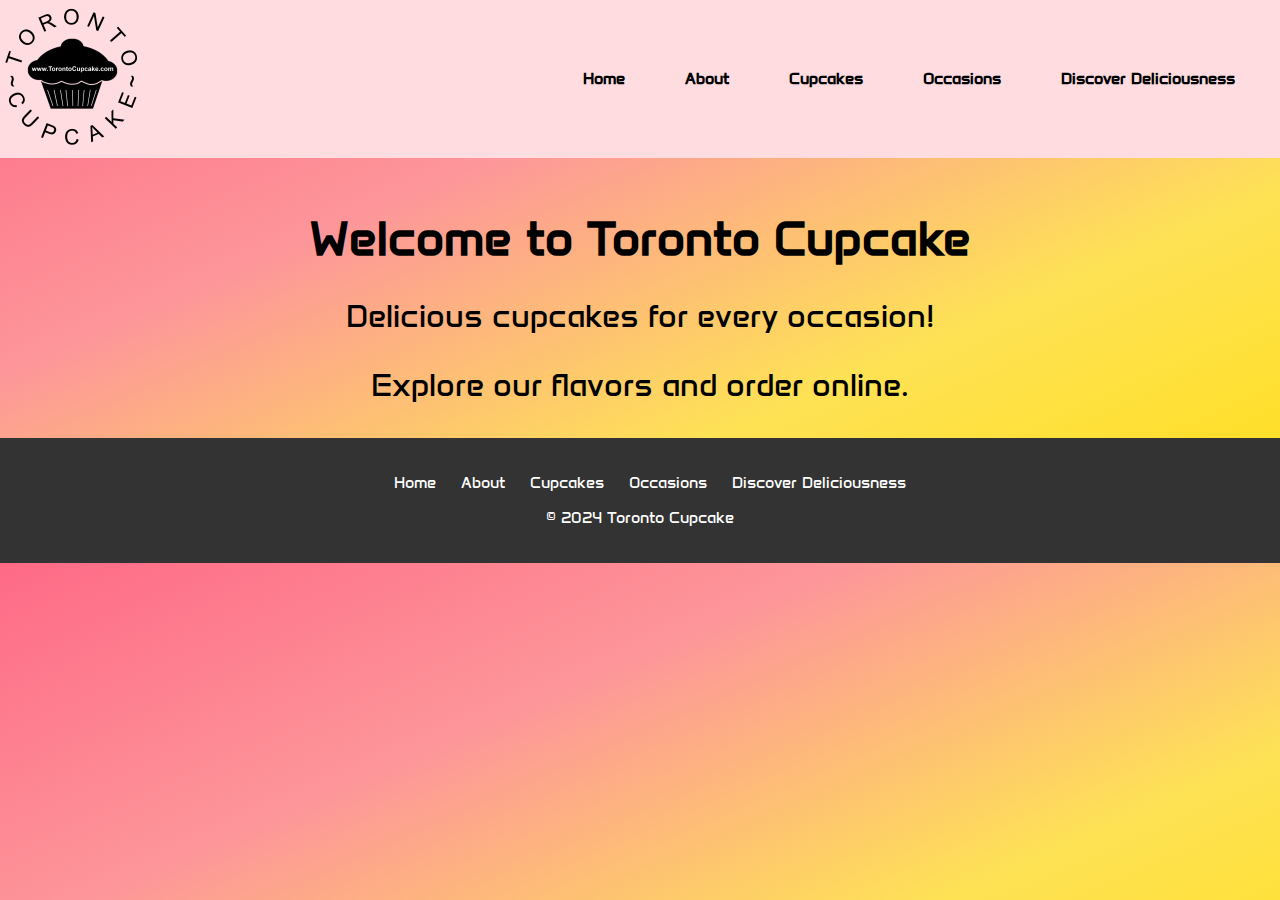
<file: index.html>
<!DOCTYPE html>
<html lang="en">
<head>
  <meta charset="utf-8">
  <meta name="viewport" content="width=device-width, initial-scale=1.0">
  <title>Toronto Cupcake</title>
  <link rel="stylesheet" href="css/styles.css">
  <link rel="stylesheet" href="css/reset.css">
  <link href="https://fonts.googleapis.com/css2?family=Anta&family=Kode+Mono:wght@400..700&family=Satisfy&display=swap" rel="stylesheet">
  <style>
    body {
      font-family: "Anta", "Kode Mono", "Satisfy", cursive, sans-serif;
    }
  </style>
</head>
<body>
  <!-- Header -->
  <header>
    <div class="logo">
      <img src="media/logo.png" alt="Toronto Cupcake Logo">
    </div>
    <nav>
      <ul>
        <li><a href="index.html">Home</a></li>
        <li><a href="about.html">About</a></li>
        <li><a href="https://torontocupcake.com/cupcakes.html">Cupcakes</a></li>
        <li><a href="https://torontocupcake.com/occasions.html">Occasions</a></li>
        <li><a href="contact.html">Discover Deliciousness</a></li> <!-- Updated CTA -->
      </ul>
    </nav>
  </header>

  <!-- Content -->
  <section class="categories">
    <div class="category">
      <h1>Welcome to Toronto Cupcake</h1>
      <p>Delicious cupcakes for every occasion!</p>
      <p>Explore our flavors and order online.</p>
    </div>
  </section>

  <!-- Footer -->
  <footer>
    <ul>
      <li><a href="index.html">Home</a></li>
      <li><a href="about.html">About</a></li>
      <li><a href="https://torontocupcake.com/cupcakes.html">Cupcakes</a></li>
      <li><a href="https://torontocupcake.com/occasions.html">Occasions</a></li>
      <li><a href="contact.html">Discover Deliciousness</a></li> <!-- Updated CTA -->
    </ul>
    <p>&copy; 2024 Toronto Cupcake</p>
  </footer>
</body>
</html>
</file>
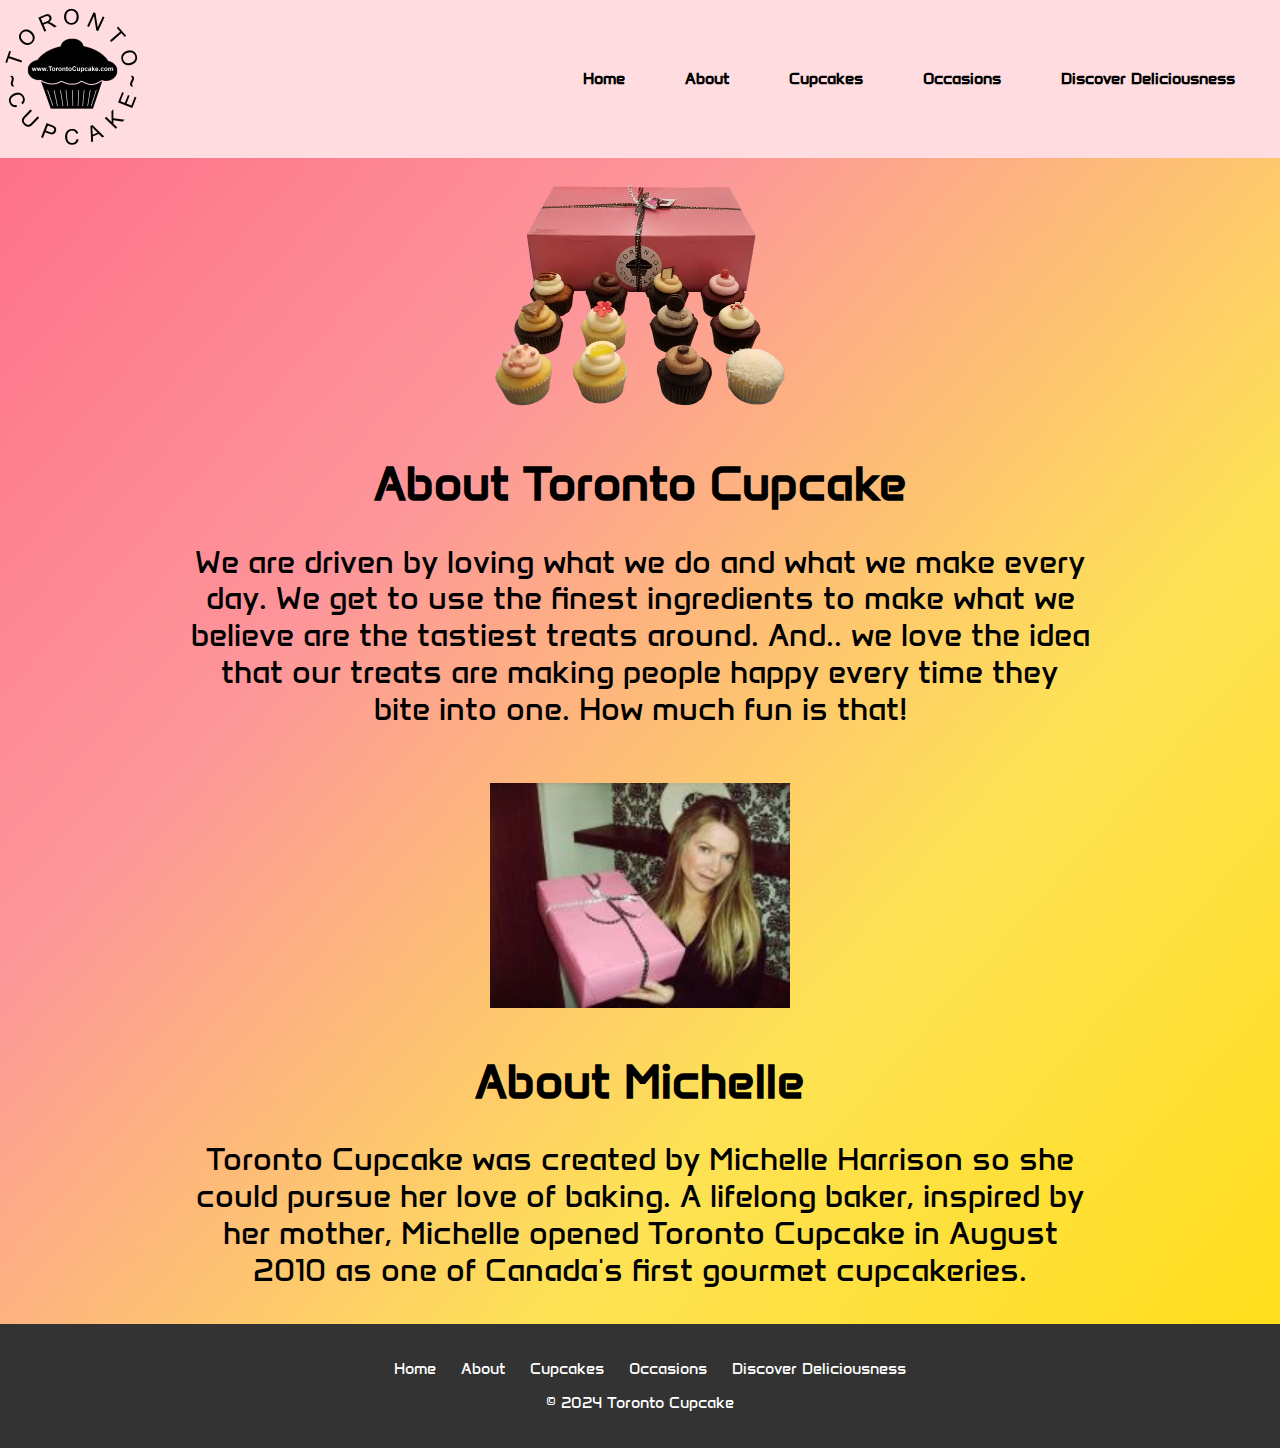
<file: about.html>
<!-- ABOUT.HTML -->

<!DOCTYPE html>
<html lang="en">
<head>
  <meta charset="utf-8">
  <meta name="viewport" content="width=device-width, initial-scale=1.0">
  <title>Toronto Cupcake</title>
  <link rel="stylesheet" href="css/styles.css">
  <link rel="stylesheet" href="css/reset.css">
  <link href="https://fonts.googleapis.com/css2?family=Anta&family=Kode+Mono:wght@400..700&family=Satisfy&display=swap" rel="stylesheet">
  <style>
    body {
      font-family: "Anta", "Kode Mono", "Satisfy", cursive, sans-serif;
    }
  </style>
</head>
<body>
  <!-- Header -->
  <header>
    <div class="logo">
      <img src="media//logo.png" alt="Toronto Cupcake Logo">
    </div>
     <nav>
      <ul>
        <li><a href="index.html">Home</a></li>
        <li><a href="about.html">About</a></li>
        <li><a href="https://torontocupcake.com/cupcakes.html">Cupcakes</a></li>
        <li><a href="https://torontocupcake.com/occasions.html">Occasions</a></li>
        <li><a href="contact.html">Discover Deliciousness</a></li>
      </ul>
    </nav>
  </header>
	
  <!-- Main content -->
  <section class="categories">
    <div class="category">
      <img src="media//cupcakes.jpg" alt="Logo of Toronto Cupcakes">
      <h1>About Toronto Cupcake</h1>
      <p>We are driven by loving what we do and what we make every day. We get to use the finest ingredients to make what we believe are the tastiest treats around. And.. we love the idea that our treats are making people happy every time they bite into one. How much fun is that! </p>
    </div>
  </section>

  <section class="categories">
    <div class="category">
      <img class="round-img" src="media//about.jpg" alt="Founder of Toronto Cupcakes">
      <h1>About Michelle</h1>
      <p>Toronto Cupcake was created by Michelle Harrison so she could pursue her love of baking. A lifelong baker, inspired by her mother, Michelle opened Toronto Cupcake in August 2010 as one of Canada's first gourmet cupcakeries. </p>
    </div>
  </section>

  <!-- Footer -->
  <footer>
    <ul>
      <li><a href="index.html">Home</a></li>
      <li><a href="about.html">About</a></li>
      <li><a href="https://torontocupcake.com/cupcakes.html">Cupcakes</a></li>
      <li><a href="https://torontocupcake.com/occasions.html">Occasions</a></li>
      <li><a href="contact.html">Discover Deliciousness</a></li>
    </ul>
    <p>&copy; 2024 Toronto Cupcake</p>
  </footer>
</body>
</html>
</file>
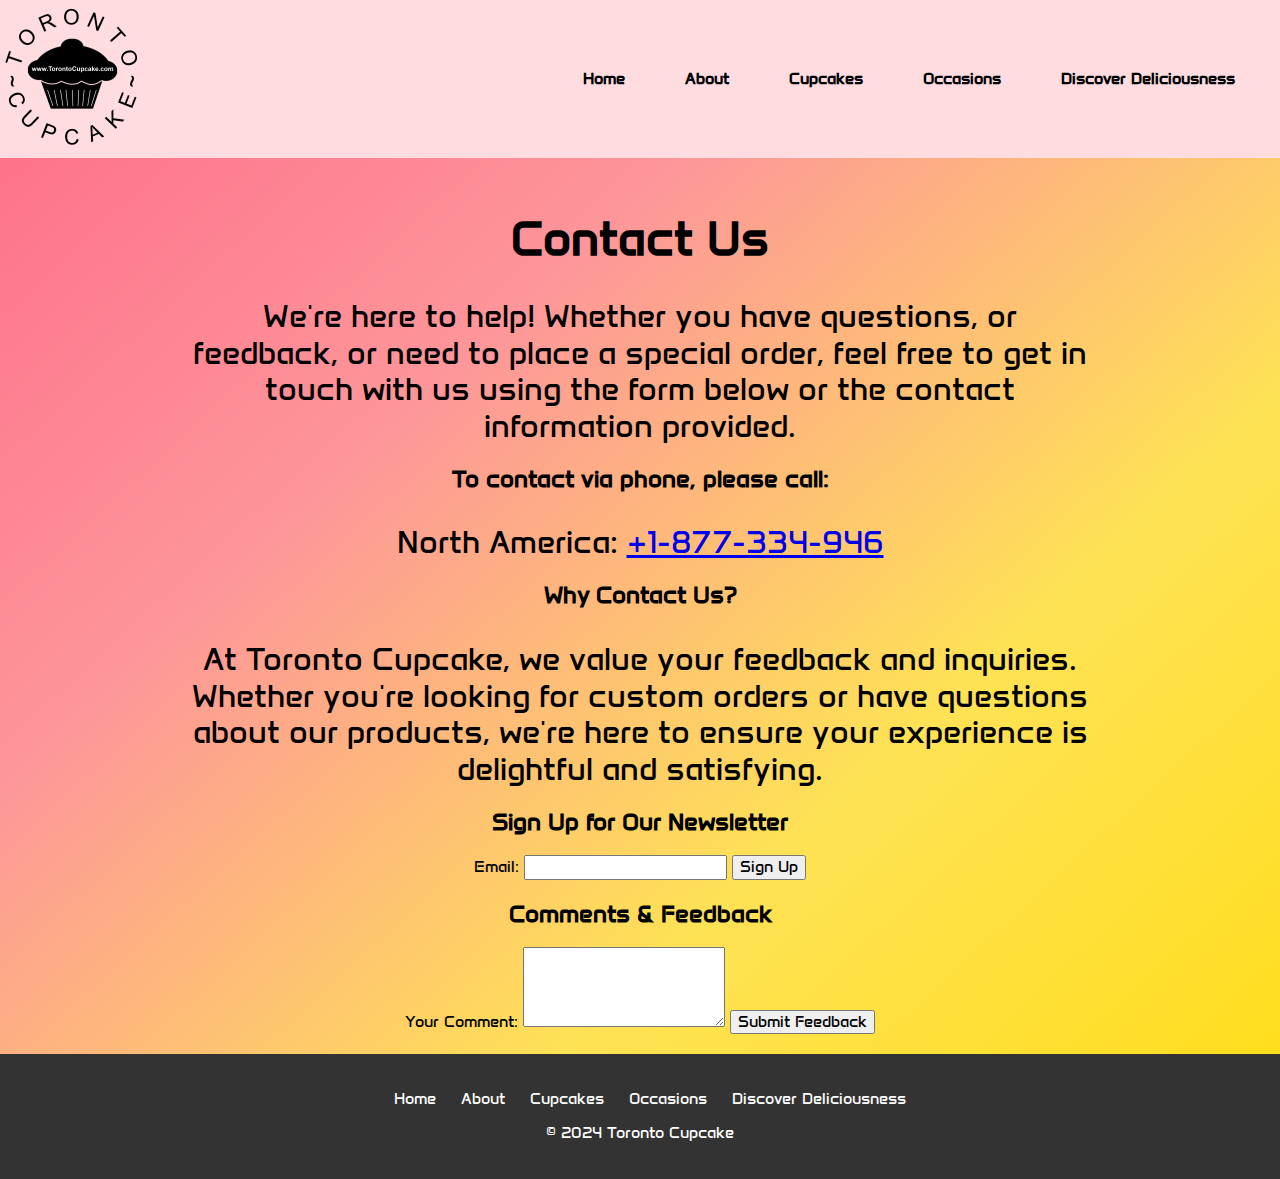
<file: contact.html>
<!DOCTYPE html>
<html lang="en">
<head>
  <meta charset="utf-8">
  <meta name="viewport" content="width=device-width, initial-scale=1.0">
  <title>Contact Toronto Cupcake</title>
  <link rel="stylesheet" href="css/styles.css">
  <link rel="stylesheet" href="css/reset.css">
  <link href="https://fonts.googleapis.com/css2?family=Anta&family=Kode+Mono:wght@400..700&family=Satisfy&display=swap" rel="stylesheet">
  <style>
    body {
      font-family: "Anta", "Kode Mono", "Satisfy", cursive, sans-serif;
    }
  </style>
</head>
<body>
  <!-- Header -->
  <header>
    <div class="logo">
      <img src="media/logo.png" alt="Toronto Cupcake Logo">
    </div>
    <nav>
      <ul>
        <li><a href="index.html">Home</a></li>
        <li><a href="about.html">About</a></li>
        <li><a href="https://torontocupcake.com/cupcakes.html">Cupcakes</a></li>
        <li><a href="https://torontocupcake.com/occasions.html">Occasions</a></li>
        <li><a href="contact.html">Discover Deliciousness</a></li>
      </ul>
    </nav>
  </header>

  <!-- Contact Section -->
  <section class="categories">
    <div class="category">
      <h1>Contact Us</h1>
      <p>We're here to help! Whether you have questions, or feedback, or need to place a special order, feel free to get in touch with us using the form below or the contact information provided.</p>
      <h2>To contact via phone, please call:</h2>
      <p>North America: <a href="tel:+18773349468">+1-877-334-946</a></p>
      <!-- "Why" Argument -->
      <h2>Why Contact Us?</h2>
      <p>At Toronto Cupcake, we value your feedback and inquiries. Whether you're looking for custom orders or have questions about our products, we're here to ensure your experience is delightful and satisfying.</p>

      <!-- Sign Up Section -->
      <section class="signup">
        <h2>Sign Up for Our Newsletter</h2>
        <form action="#" method="POST" onsubmit="return showThankYou()">
          <label for="email">Email:</label>
          <input type="email" id="email" name="email" required>
          <button type="submit">Sign Up</button>
        </form>
      </section>

      <!-- Comment Section -->
      <section class="comments">
        <h2>Comments & Feedback</h2>
        <form id="feedbackForm" action="#" method="POST">
          <label for="comment">Your Comment:</label>
          <textarea id="comment" name="comment" rows="4" required></textarea>
          <button type="submit" onclick="submitFeedback(event)">Submit Feedback</button>
        </form>
      </section>

      <!-- Thank You Message -->
      <div id="thankYouMessage" style="display: none;">
        <p>Thank you for your feedback!</p>
      </div>

    </div>
  </section>

  <!-- Footer -->
  <footer>
    <ul>
      <li><a href="index.html">Home</a></li>
      <li><a href="about.html">About</a></li>
      <li><a href="https://torontocupcake.com/cupcakes.html">Cupcakes</a></li>
      <li><a href="https://torontocupcake.com/occasions.html">Occasions</a></li>
      <li><a href="contact.html">Discover Deliciousness</a></li>
    </ul>
    <p>&copy; 2024 Toronto Cupcake</p>
  </footer>

  <!-- JavaScript -->
  <script src="js/script.js"></script>
</body>
</html>
</file>
<file: css/styles.css>
/* Global Styles */
html, body {
  font-family: "Satisfy", cursive, Arial, sans-serif;
  margin: 0;
  padding: 0;
  background-image: linear-gradient(to bottom right, #FE6A86, #FD969A, #FEE255, #FFDD13);
  overflow-x: hidden; /* Hide horizontal scrollbar */
}

/* Header Styles */
header {
  background-color: #FFDCE0;
  padding: 5px 0;
  display: flex;
  justify-content: space-between;
  align-items: center;
}

/* Navigation Menu Styles */
nav ul {
  list-style-type: none;
  display: flex;
  flex-wrap: wrap; /* Allow menu items to wrap to the next line */
  justify-content: center; /* Center align menu items */
}

nav ul li {
  margin-right: 10px;
  margin-bottom: 10px; /* Add space between menu items */
}

nav ul li a {
  text-decoration: none;
  color: black;
  font-weight: bold;
  padding: 10px 15px;
  border-radius: 5px;
  transition: background-color 0.3s ease;
}

nav ul li a:hover {
  background-color: #FFDD13;
}

/* Content Section Styles */
.categories {
  display: flex;
  flex-wrap: wrap;
  justify-content: space-around;
  padding: 20px 0;
}

.category {
  text-align: center;
  margin-bottom: 30px;
  max-width: 900px;
  margin: 0 auto;
}

.category img {
  width: 100%;
  max-width: 300px;
  margin-bottom: 10px;
}

.category h1 {
  font-size: 34px;
  margin-bottom: 5px;
}

.category p {
  font-size: 25px;
  color: black;
  margin-bottom: 15px;
}

/* Footer Styles */
footer {
  background-color: #333;
  color: #fff;
  text-align: center;
  padding: 20px 0;
}

footer ul {
  list-style-type: none;
}

footer ul li {
  display: inline-block;
  margin-right: 20px;
}

footer a {
  color: #fff;
  text-decoration: none;
}

footer a:hover {
  text-decoration: underline;
}

/* Media Queries */
@media screen and (min-width: 768px) {
  /* Styles for tablets and desktops */
  body {
    font-size: 16px;
  }

  nav ul {
    justify-content: flex-end; /* Right align menu items */
  }

  nav ul li {
    margin-right: 20px;
    margin-bottom: 0; /* Remove margin bottom for desktop view */
  }

  .category h1 {
    font-size: 40px;
  }

  .category p {
    font-size: 22px;
  }
}

@media screen and (min-width: 1024px) {
  /* Styles for large desktops */
  nav ul li {
    margin-right: 30px;
  }

  .category h1 {
    font-size: 48px;
  }

  .category p {
    font-size: 32px;
  }
}
</file>
